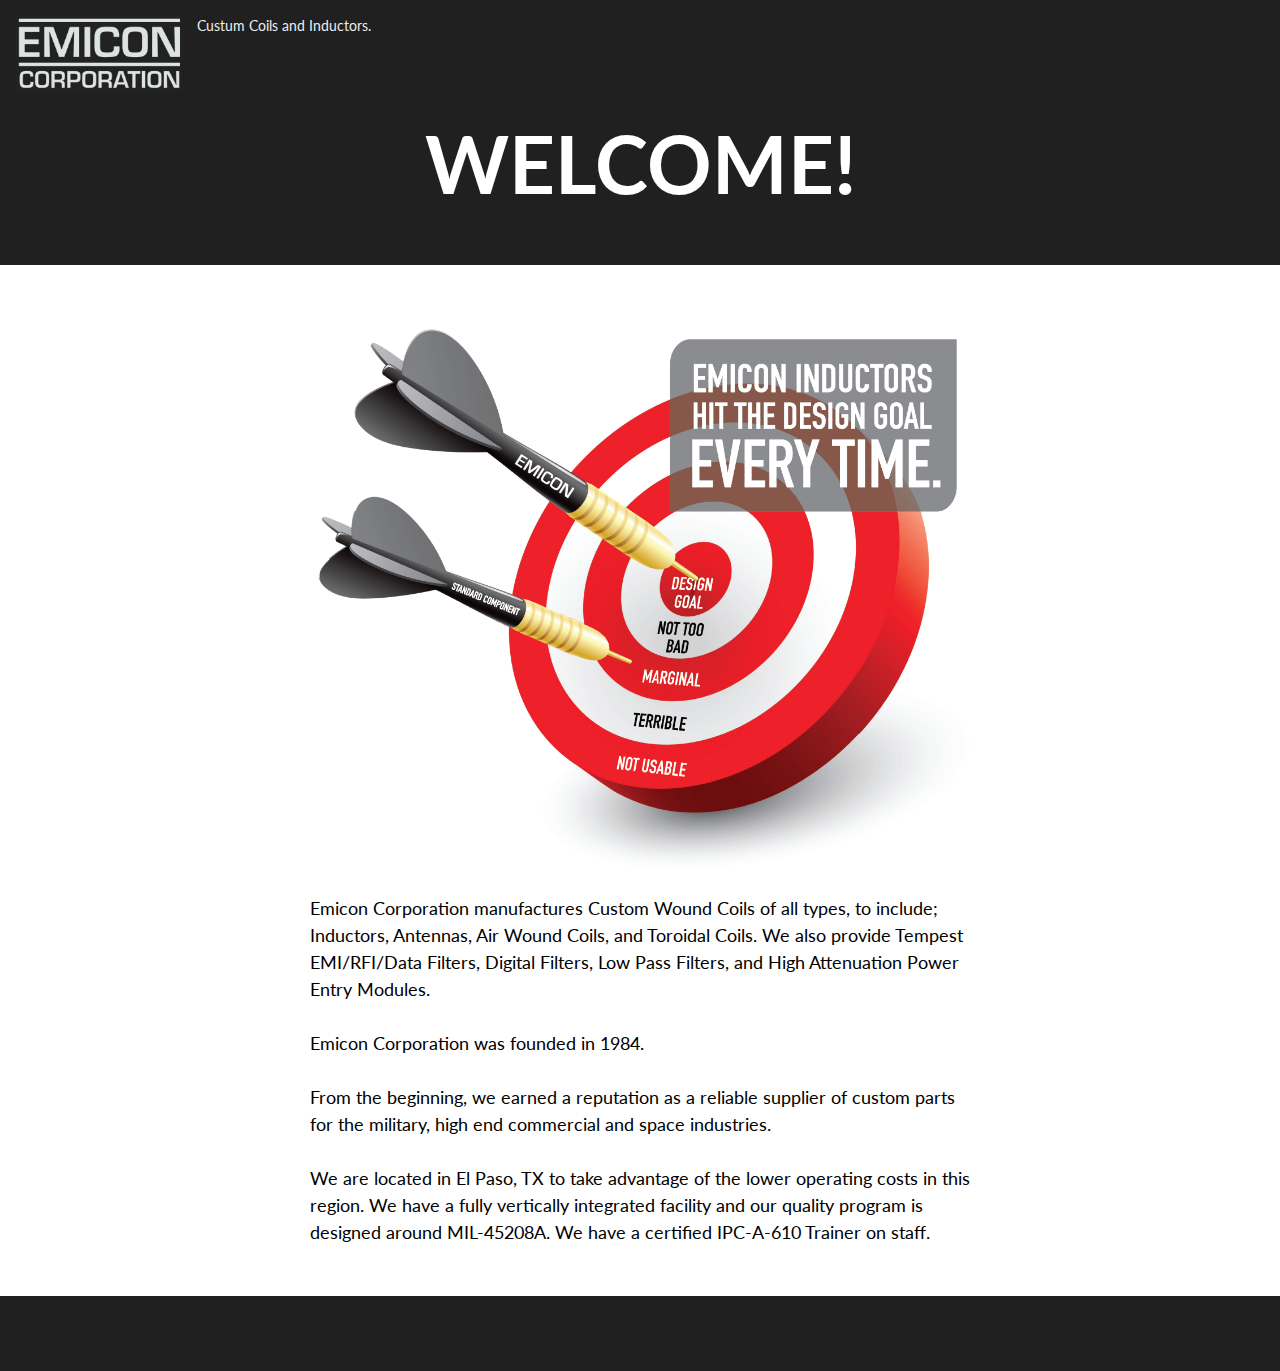
<file: index.html>
<html>

<head>
    <link rel="stylesheet" href="format.css">
    <link rel="preconnect" href="https://fonts.gstatic.com">
    <link href="https://fonts.googleapis.com/css2?family=Lato:wght@100;300;700&display=swap" rel="stylesheet">

    <style>

    </style>
</head>

<body>
    <div class="topandmiddle">
        <div class="topdiv">
            <script language="javascript" type="text/javascript" src="branding.txt"></script>
            
            <h1>WELCOME!</h1>
        </div>
        <div class="middlecontentdiv">
            <br>
            <img class="mainimage" src="images\emicon_target_cover_big1.png">
            <p>
                Emicon Corporation manufactures Custom Wound Coils of all types, to include; Inductors, Antennas, Air
                Wound
                Coils, and Toroidal Coils. We also provide Tempest EMI/RFI/Data Filters, Digital Filters, Low Pass
                Filters, and
                High Attenuation Power Entry Modules.
                <bR><br>
                Emicon Corporation was founded in 1984.
                <br><br>
                From the beginning, we earned a reputation as a reliable supplier of custom parts for the military, high
                end
                commercial and space industries.
                <br><br>
                We are located in El Paso, TX to take advantage of the lower operating costs in this region. We have a
                fully
                vertically integrated facility and our quality program is designed around MIL-45208A. We have a
                certified
                IPC-A-610 Trainer on staff.
            </p>
        </div>
        <div class="footer">

        </div>
    </div>

</body>

</html>
</file>
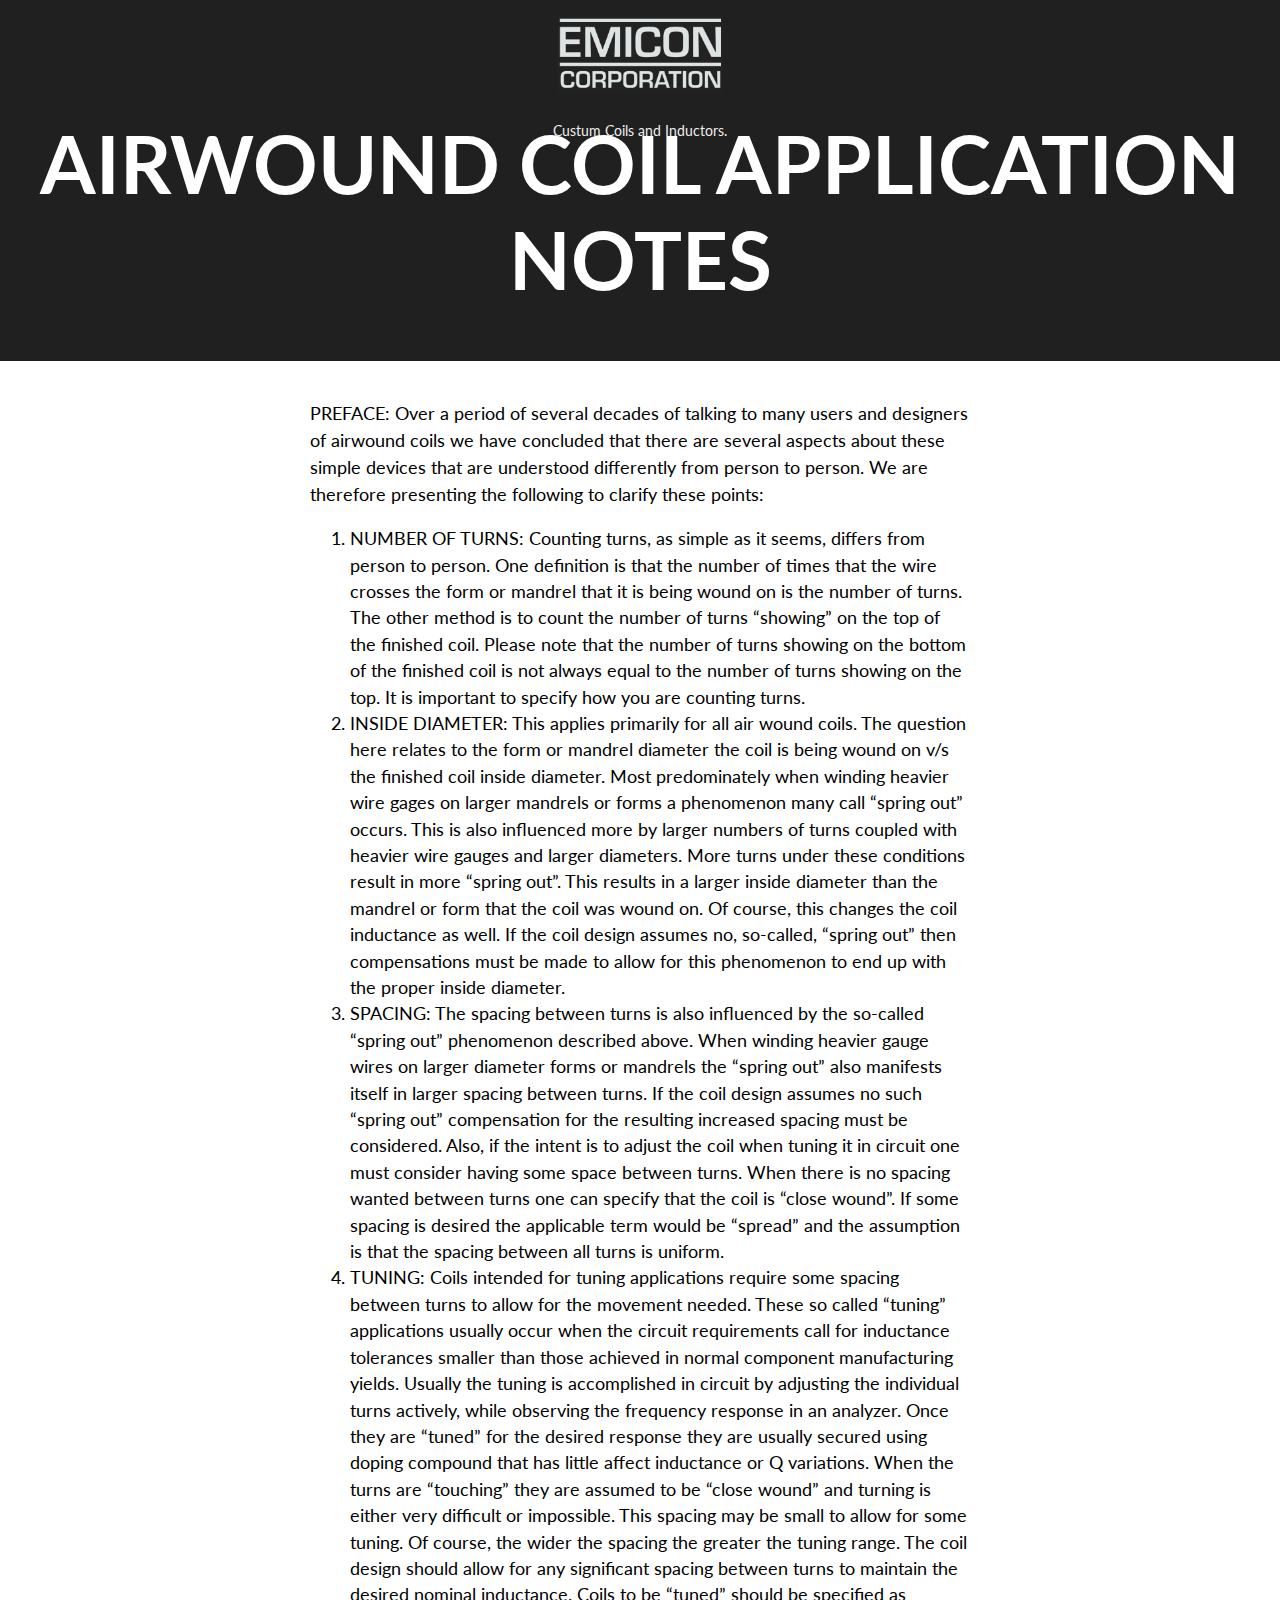
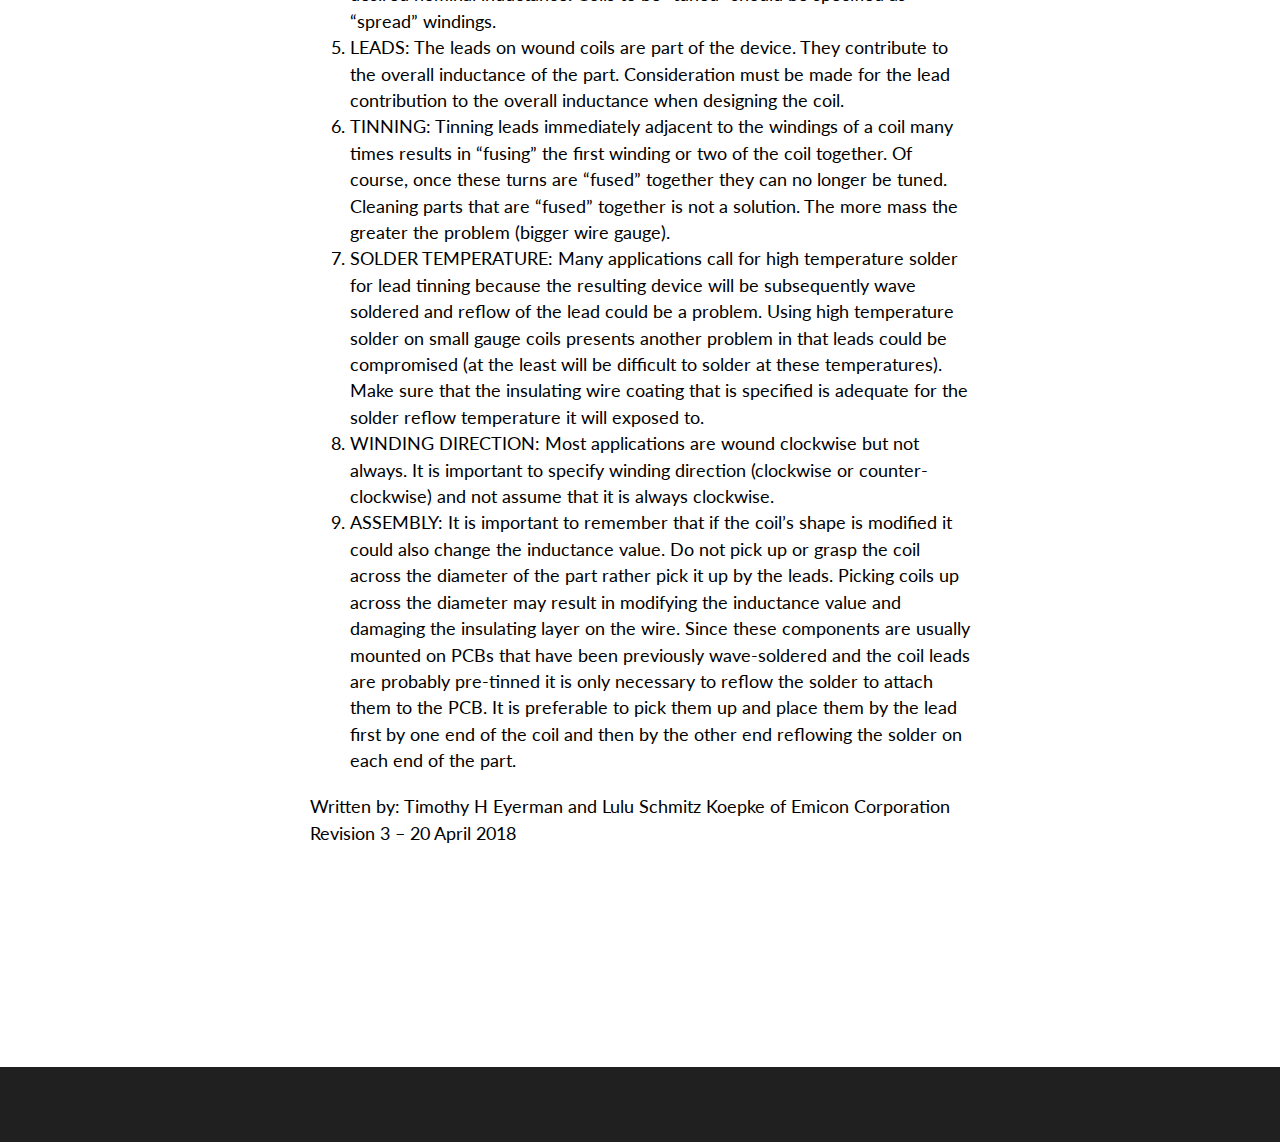
<file: airwound-coil-application-notes.html>
<html>

<head>
    <link rel="stylesheet" href="format.css">
    <link rel="preconnect" href="https://fonts.gstatic.com">
    <link href="https://fonts.googleapis.com/css2?family=Lato:wght@100;300;700&display=swap" rel="stylesheet">

    <style>
                
    </style>
</head>

<body>


    <div class="topandmiddle" style="border: 0px solid yellow; text-align: center;">
        <div class="topdiv">
            <div class="branding">
                <img class="logoimg" src="images\emicon_logo_light_grey_on_dark_grey.png">
                <p>Custum Coils and Inductors.</p>
            </div>
            <h1>
                AIRWOUND COIL APPLICATION NOTES
            </h1>
        </div>
        <div class="middlecontentdiv">            
            <br>
            <h2></h2>            
            <p>PREFACE: Over a period of several decades of talking to many users and designers of airwound 
                coils we have concluded that there are several aspects about these simple devices that are 
                understood differently from person to person. We are therefore presenting the following to 
                clarify these points:
            </p>

            <ol>
                <li>
                    NUMBER OF TURNS: Counting turns, as simple as it seems, differs from person to person. 
                    One definition is that the number of times that the wire crosses the form or mandrel that 
                    it is being wound on is the number of turns. The other method is to count the number of 
                    turns “showing” on the top of the finished coil. Please note that the number of turns 
                    showing on the bottom of the finished coil is not always equal to the number of turns 
                    showing on the top. It is important to specify how you are counting turns.
                </li>
                <li>
                    INSIDE DIAMETER: This applies primarily for all air wound coils. The question here 
                    relates to the form or mandrel diameter the coil is being wound on v/s the finished 
                    coil inside diameter. Most predominately when winding heavier wire gages on larger 
                    mandrels or forms a phenomenon many call “spring out” occurs. This is also influenced 
                    more by larger numbers of turns coupled with heavier wire gauges and larger diameters. 
                    More turns under these conditions result in more “spring out”. This results in a 
                    larger inside diameter than the mandrel or form that the coil was wound on. Of course, 
                    this changes the coil inductance as well. If the coil design assumes no, so-called, 
                    “spring out” then compensations must be made to allow for this phenomenon to end up 
                    with the proper inside diameter.
                </li>
                <li>
                    SPACING: The spacing between turns is also 
                    influenced by the so-called “spring out” phenomenon described above. When winding 
                    heavier gauge wires on larger diameter forms or mandrels the “spring out” also 
                    manifests itself in larger spacing between turns. If the coil design assumes no 
                    such “spring out” compensation for the resulting increased spacing must be 
                    considered. Also, if the intent is to adjust the coil when tuning it in circuit 
                    one must consider having some space between turns. When there is no spacing 
                    wanted between turns one can specify that the coil is “close wound”. If some 
                    spacing is desired the applicable term would be “spread” and the assumption is 
                    that the spacing between all turns is uniform.
                </li>
                <li>
                    TUNING: Coils intended for tuning applications require some spacing between turns to 
                    allow for the movement needed. These so called “tuning” applications usually occur when 
                    the circuit requirements call for inductance tolerances smaller than those achieved in 
                    normal component manufacturing yields. Usually the tuning is accomplished in circuit by
                     adjusting the individual turns actively, while observing the frequency response in an 
                     analyzer. Once they are “tuned” for the desired response they are usually secured using 
                     doping compound that has little affect inductance or Q variations. When the turns are 
                     “touching” they are assumed to be “close wound” and turning is either very difficult or 
                     impossible. This spacing may be small to allow for some tuning. Of course, the wider the
                      spacing the greater the tuning range. The coil design should allow for any significant 
                      spacing between turns to maintain the desired nominal inductance. Coils to be “tuned” 
                      should be specified as “spread” windings.
                    </li>
                    <li>
                        LEADS: The leads on wound coils are part of the device. They contribute to the
                        overall inductance of the part. Consideration must be made for the lead contribution
                        to the overall inductance when designing the coil.
                    </li>
                    <li>
                        TINNING: Tinning leads immediately adjacent to the windings of a coil many times
                        results in “fusing” the first winding or two of the coil together. Of course, once
                        these turns are “fused” together they can no longer be tuned. Cleaning parts that are
                        “fused” together is not a solution. The more mass the greater the problem (bigger
                        wire gauge).
                    </li>
                    <li>
                        SOLDER TEMPERATURE: Many applications call for high temperature solder for lead
                        tinning because the resulting device will be subsequently wave soldered and
                        reflow of the lead could be a problem. Using high temperature solder on small gauge
                        coils presents another problem in that leads could be compromised (at the least will
                        be difficult to solder at these temperatures). Make sure that the insulating wire
                        coating that is specified is adequate for the solder reflow temperature it will
                        exposed to.
                    </li>
                    <li>
                        WINDING DIRECTION: Most applications are wound clockwise but not always. It is important to specify winding direction (clockwise or counter-clockwise) and not assume that it is always clockwise.</li><li>ASSEMBLY: It is important to remember that if the coil’s shape is modified it could also change the inductance value. Do not pick up or grasp the coil across the diameter of the part rather pick it up by the leads. Picking coils up across the diameter may result in modifying the inductance value and damaging the insulating layer on the wire. Since these components are usually mounted on PCBs that have been previously wave-soldered and the coil leads are probably pre-tinned it is only necessary to reflow the solder to attach them to the PCB. It is preferable to pick them up and place them by the lead first by one end of the coil and then by the other end reflowing the solder on each end of the part.</li></ol>
                                
            <p>Written by: Timothy H Eyerman and Lulu Schmitz Koepke of Emicon Corporation<br>Revision 3 – 20 April 2018</p>
            

            <br>
            <br>
            <br>
            <br>

            <br>
            <br>
            <br>
            <br>
        </div>
        <div class="footer">

        </div>
    </div>

</body>

</html>
</file>
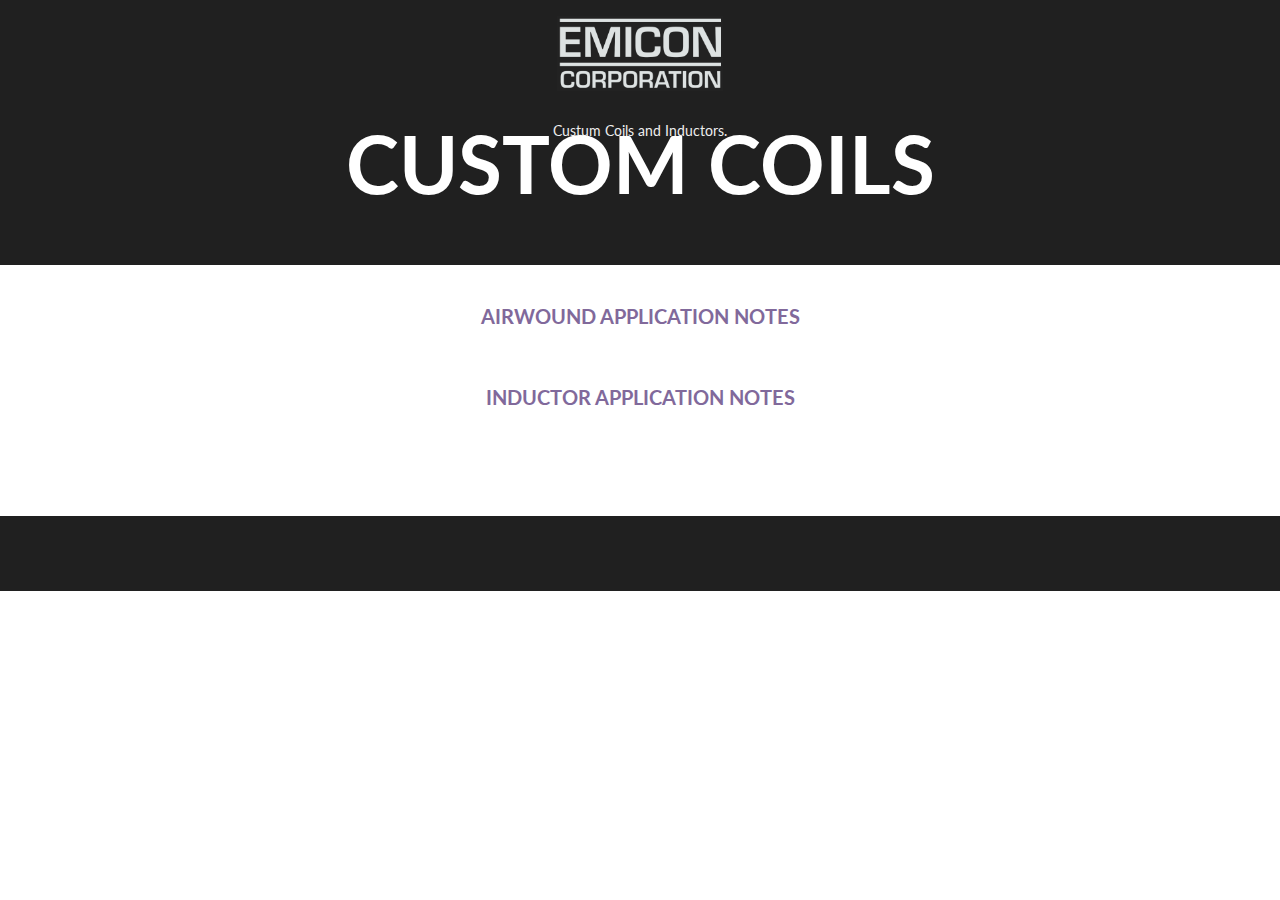
<file: application-notes.html>
<html>

<head>
    <link rel="stylesheet" href="format.css">
    <link rel="preconnect" href="https://fonts.gstatic.com">
    <link href="https://fonts.googleapis.com/css2?family=Lato:wght@100;300;700&display=swap" rel="stylesheet">

    <style>
                
    </style>
</head>

<body>


    <div class="topandmiddle" style="border: 0px solid yellow; text-align: center;">
        <div class="topdiv">
            <div class="branding">
                <img class="logoimg" src="images\emicon_logo_light_grey_on_dark_grey.png">
                <p>Custum Coils and Inductors.</p>
            </div>
            <h1>
                CUSTOM COILS
            </h1>
        </div>
        <div class="middlecontentdiv">            
            <br>
            <h2></h2>            
            <p>                            
            </p>
            
            <a href="airwound-coil-application-notes.html">AIRWOUND APPLICATION NOTES</a>
            <br>
            <br>
            <br>
            <br>
            
            <a href="inductor-application-notes">INDUCTOR APPLICATION NOTES</a>
            <br>
            <br>
            <br>
            <br>
        </div>
        <div class="footer">

        </div>
    </div>

</body>

</html>
</file>
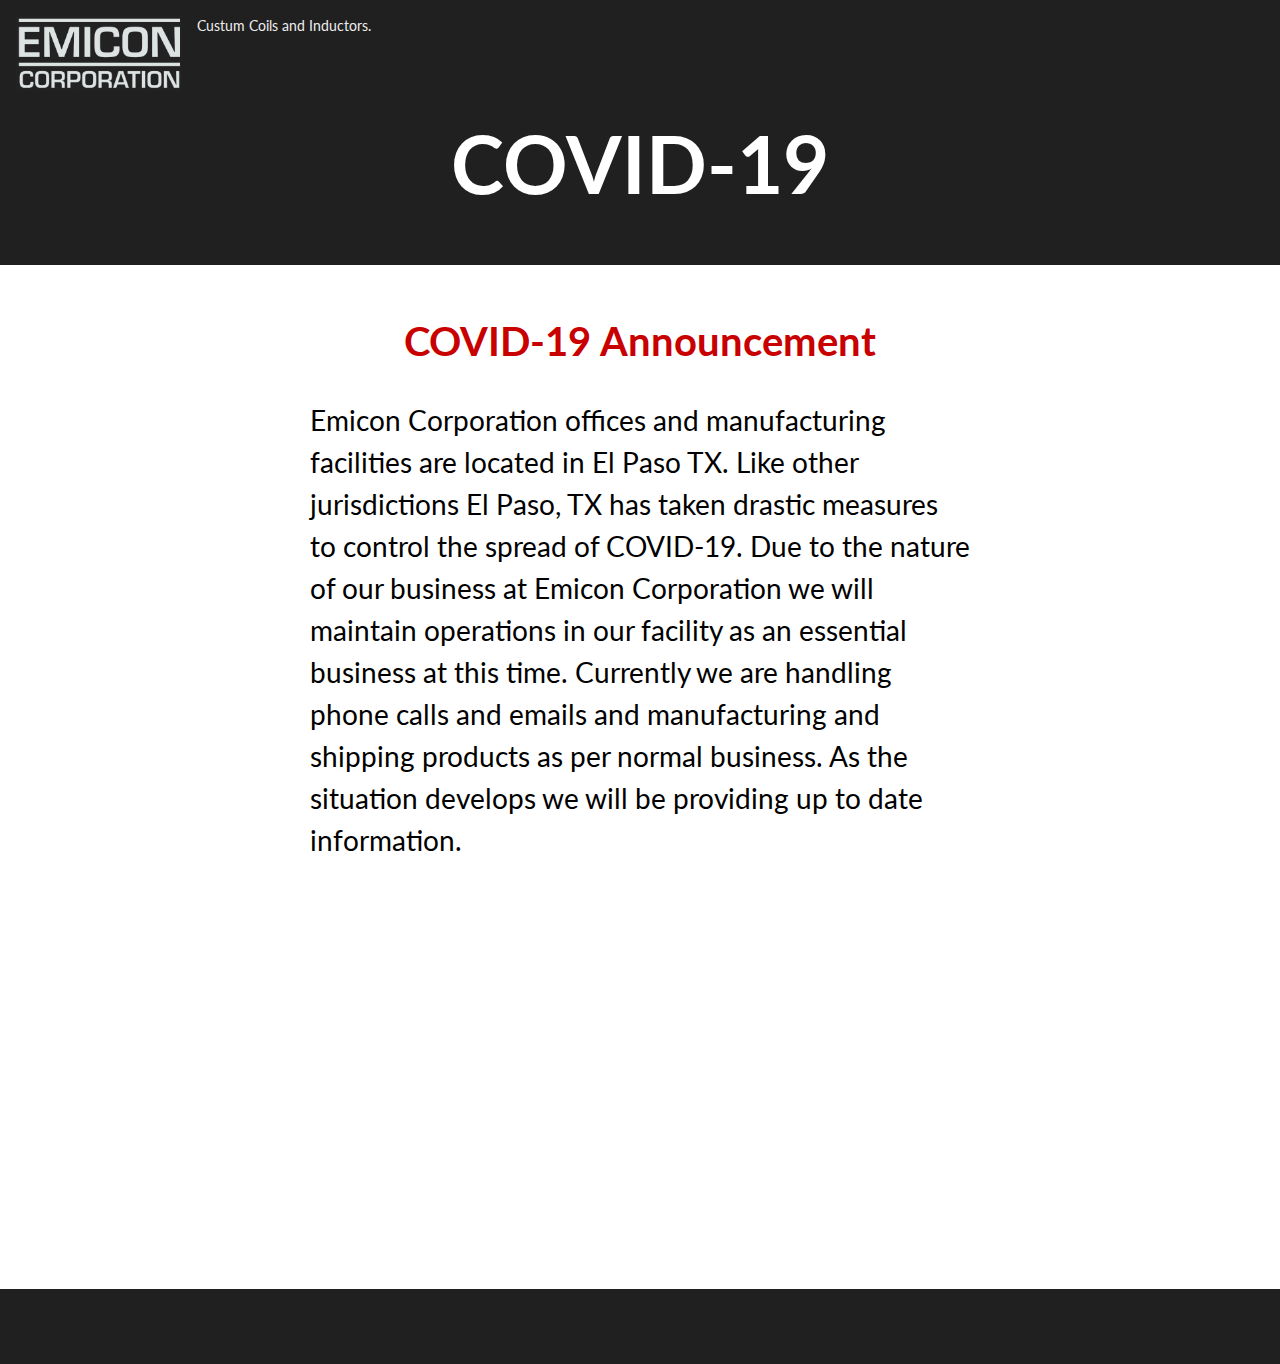
<file: covid-19.html>
<html>

<head>
    <link rel="stylesheet" href="format.css">
    <link rel="preconnect" href="https://fonts.gstatic.com">
    <link href="https://fonts.googleapis.com/css2?family=Lato:wght@100;300;700&display=swap" rel="stylesheet">

    <style>
        h2{color:rgb(200, 0, 0); font-size: 40px; text-align: center;}
        p {font-size: 175%;}
    </style>
</head>

<body>


    <div class="topandmiddle" >
        <div class="topdiv">
            <script language="javascript" type="text/javascript" src="branding.txt"></script>
            <h1>COVID-19</h1>
        </div>
        <div class="middlecontentdiv">          
            <br>  
            <h2>COVID-19 Announcement</h2>
            <p>                
                Emicon Corporation offices and manufacturing facilities are located in El Paso TX. Like other jurisdictions El Paso, TX has taken 
                drastic measures to control the spread of COVID-19. Due to the nature of our business at Emicon Corporation we will maintain 
                operations in our facility as an essential business at this time. Currently we are handling phone calls and emails and manufacturing 
                and shipping products as per normal business. As the situation develops we will be providing up to date information.
                <br>
                <br>
                <br>
                <br>
                <br>
                <br>
                <br>
                <br>
                <br>
                <br>
            </p>
        </div>
        <div class="footer">

        </div>
    </div>

</body>

</html>
</file>
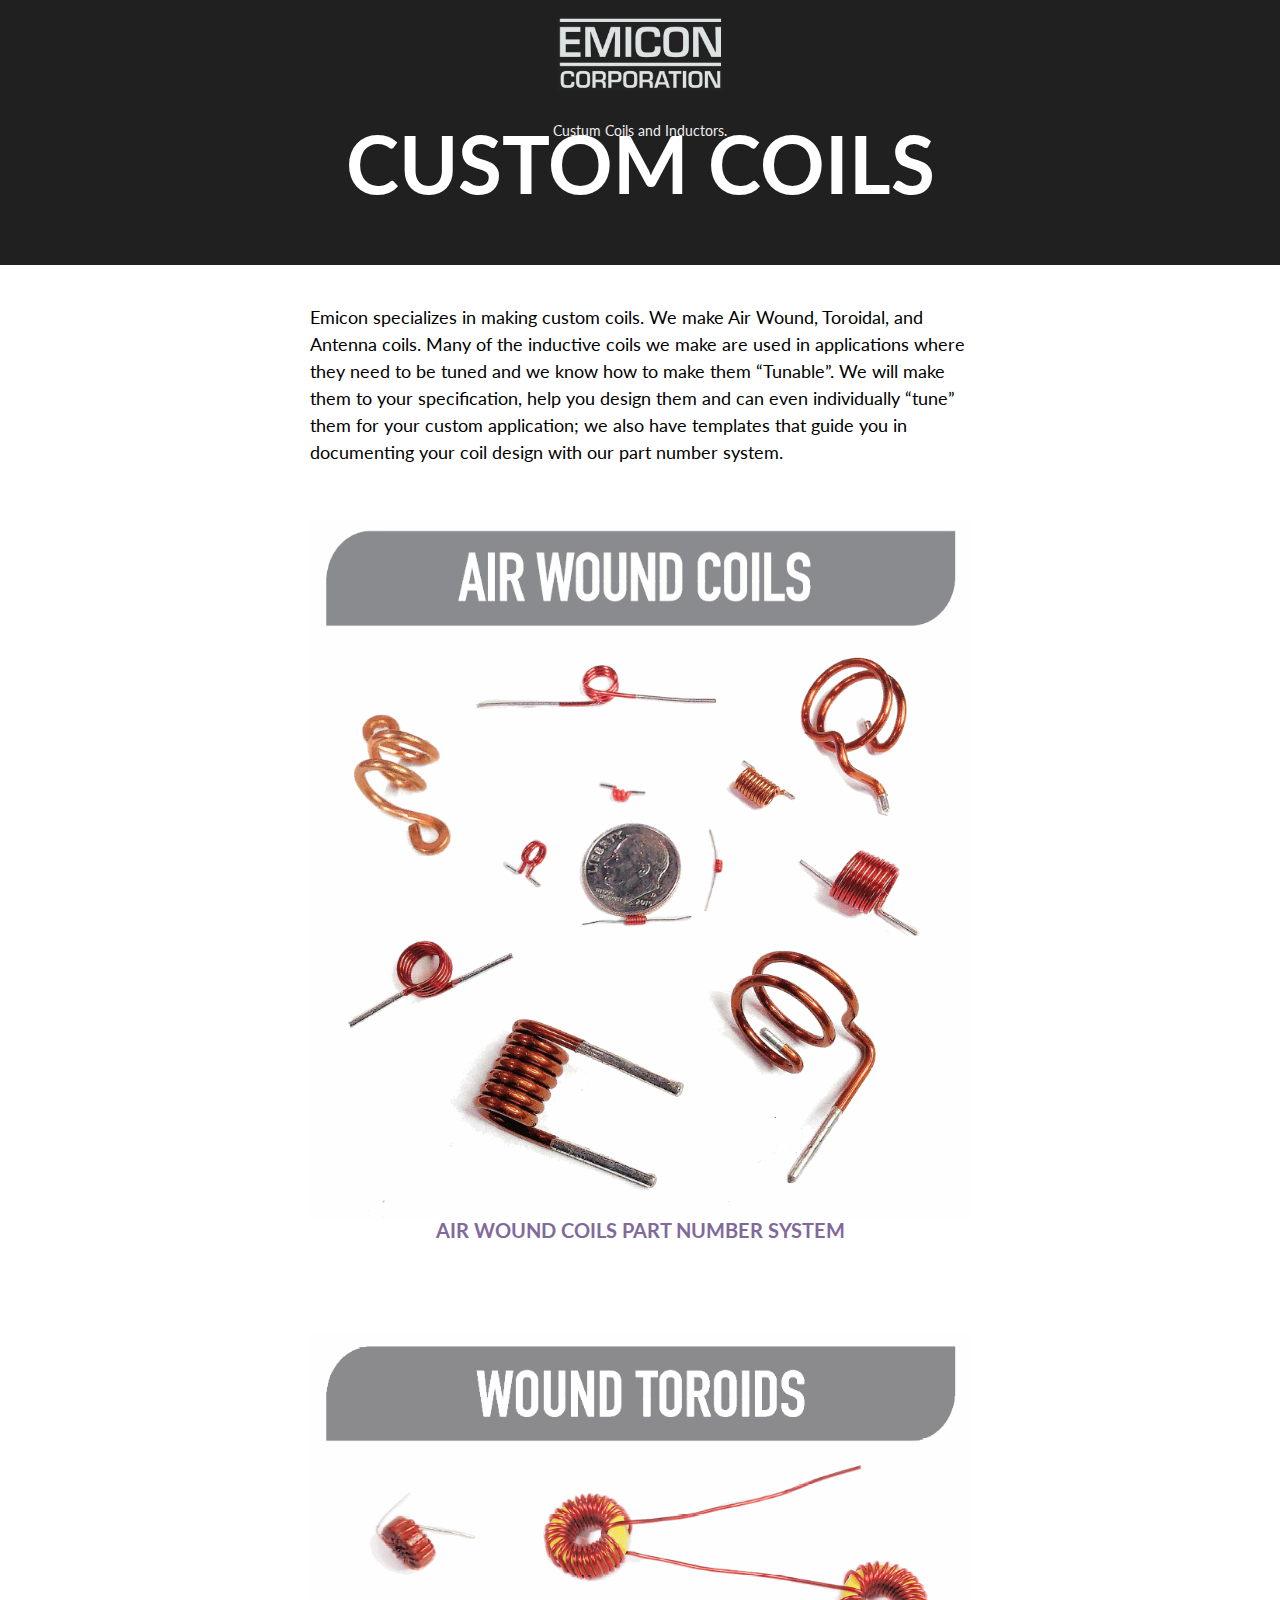
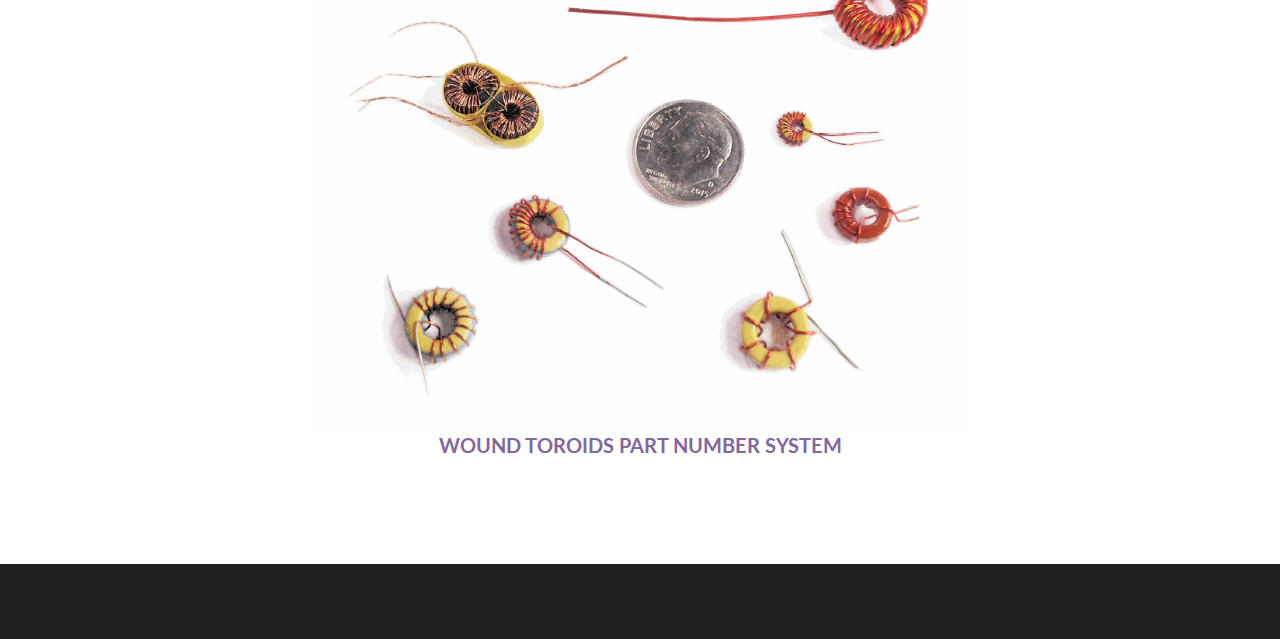
<file: custom-coils.html>
<html>

<head>
    <link rel="stylesheet" href="format.css">
    <link rel="preconnect" href="https://fonts.gstatic.com">
    <link href="https://fonts.googleapis.com/css2?family=Lato:wght@100;300;700&display=swap" rel="stylesheet">

    <style>
                
    </style>
</head>

<body>


    <div class="topandmiddle" style="border: 0px solid yellow; text-align: center;">
        <div class="topdiv">
            <div class="branding">
                <img class="logoimg" src="images\emicon_logo_light_grey_on_dark_grey.png">
                <p>Custum Coils and Inductors.</p>
            </div>
            <h1>
                CUSTOM COILS
            </h1>
        </div>
        <div class="middlecontentdiv">            
            <br>
            <h2></h2>            
            <p>                            
                Emicon specializes in making custom coils. We make Air Wound, Toroidal, and Antenna coils. Many of the inductive coils we make are used 
                in applications where they need to be tuned and we know how to make them “Tunable”. We will make them to your specification, help you 
                design them and can even individually “tune” them for your custom application; we also have templates that guide you in documenting 
                your coil design with our part number system.
            </p>
            <img class="mainimage"  src="images\air_wound_coils_big.png">
            <a href="documents\awc-part-number-system.pdf">AIR WOUND COILS PART NUMBER SYSTEM</a>
            <br>
            <br>
            <br>
            <br>
            <img class="mainimage"  src="images\wound_toroids_big.png">
            <a href="documents\toroidal-inductors-part-number-system.pdf">WOUND TOROIDS PART NUMBER SYSTEM</a>
            <br>
            <br>
            <br>
            <br>
        </div>
        <div class="footer">

        </div>
    </div>

</body>

</html>
</file>
<file: format.css>
body {
            margin:0px;
            padding: 0px;
            font-family: 'Lato', sans-serif;
            
        }

        h1 {
            background-color: rgb(32, 32, 32);
            font-size: 80px;
            color: white;
            text-align: center;
            padding: 0px 0px;
        }

        p{ font-size: 18px; line-height: 150%;}
        
        ol {font-size: 110%;}
        li{text-align: left; line-height: 150%;}

        a {color:#81699B; font-weight: bold; font-size: 125%; text-decoration: none;}
        a:hover {color: #557D73;}
        .branding {height: 60px;}        
        .logoimg {height: 75px; margin: 15px; }
        .branding p{color:#eee; font-size: 14px;}
        .brandlogodiv{float:left;}
        .brandslogandiv {float:left;}
        /*.logoimg {height: 50px; position: absolute ; top:20px; left: 20px;}*/
        
        .topandmiddle {height: 100%;}

        .topdiv {            
            background-color: rgb(32, 32, 32); border: 1px solid rgb(32, 32, 32); margin: 0px; padding: 0px;
        }

        .middlecontentdiv {
            max-width: 660px; border: 0px solid darkgoldenrod; margin: auto; padding: 0px 15px;
            
        }

        .mainimage {
            margin-top: 35px;
            text-align: center;
            width: 100%;
        }
        .middlecontentdiv p{
            text-align: left;
        }

        .footer {  
            margin-top: 50px;          
            min-height: 75px; background-color: rgb(32, 32, 32);
        }
</file>
